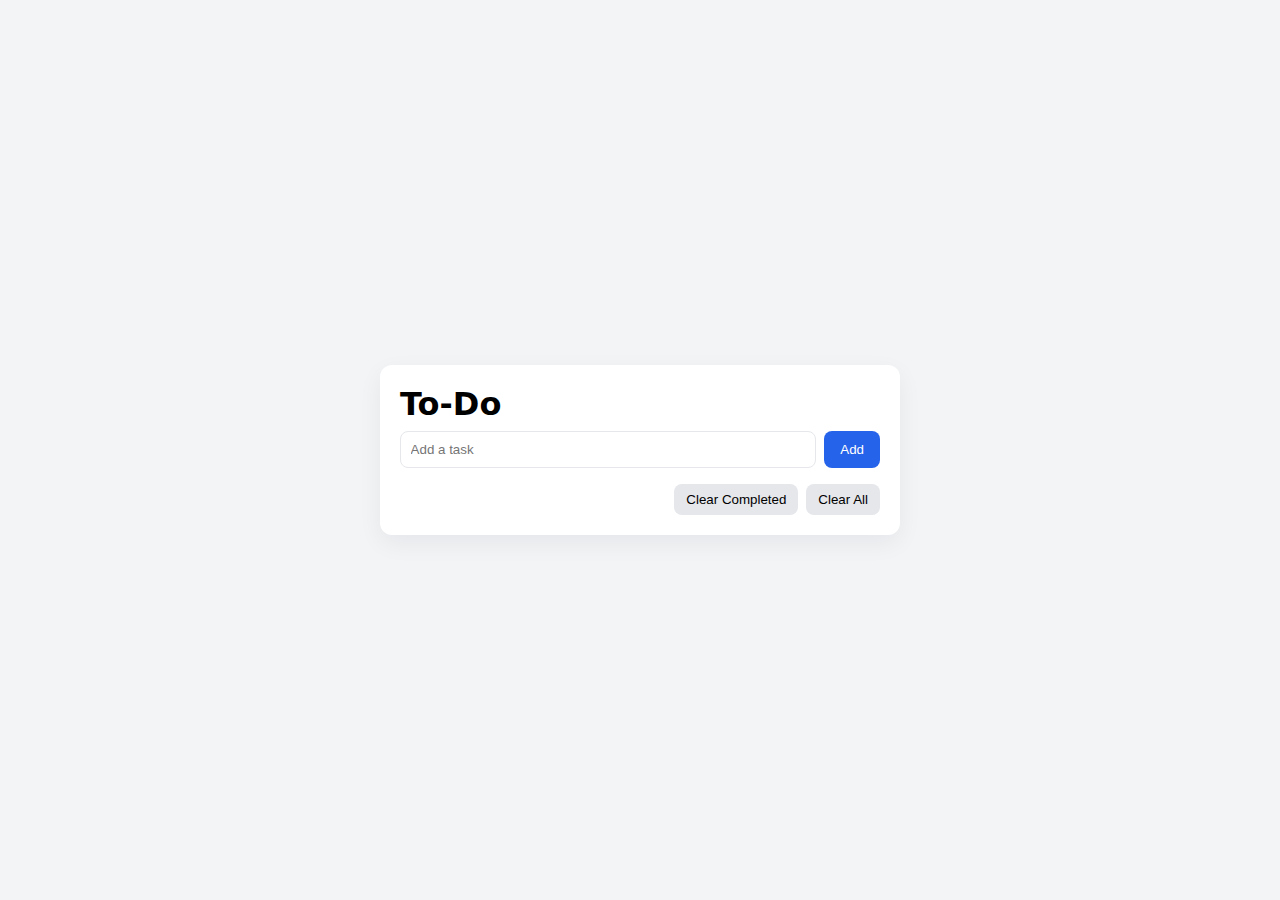
<file: todo/todo.html>
<!DOCTYPE html>
<html lang="en">
<head>
  <meta charset="utf-8">
  <meta name="viewport" content="width=device-width, initial-scale=1">
  <title>To-Do App</title>
  <link rel="stylesheet" href="todo.css">
</head>
<body>
  <div class="wrap">
    <header>
      <h1>To-Do</h1>
    </header>
    <section class="input-area">
      <input id="task-input" placeholder="Add a task">
      <button id="add-btn">Add</button>
    </section>
    <ul id="tasks"></ul>
    <section class="controls">
      <button id="clear-completed">Clear Completed</button>
      <button id="clear-all">Clear All</button>
    </section>
  </div>
  <script src="todo.js"></script>
</body>
</html>
</file>
<file: todo/todo.css>
*{box-sizing:border-box}
body{margin:0;font-family:Inter,system-ui,Segoe UI,Roboto,Helvetica,Arial,sans-serif;background:#f3f4f6;display:flex;align-items:center;justify-content:center;height:100vh}
.wrap{width:100%;max-width:520px;background:#fff;padding:1.25rem;border-radius:12px;box-shadow:0 8px 24px rgba(15,23,42,.06)}
header h1{margin:0 0 .5rem}
.input-area{display:flex;gap:.5rem}
.input-area input{flex:1;padding:.6rem;border:1px solid #e5e7eb;border-radius:8px}
.input-area button{padding:.6rem 1rem;border-radius:8px;border:0;background:#2563eb;color:#fff}
#tasks{list-style:none;padding:0;margin:1rem 0}
.task{display:flex;align-items:center;justify-content:space-between;padding:.6rem;border:1px solid #eef2ff;border-radius:8px;margin-bottom:.5rem}
.task .left{display:flex;align-items:center;gap:.6rem}
.task input[type=checkbox]{width:18px;height:18px}
.task .text{max-width:320px;word-break:break-word}
.controls{display:flex;gap:.5rem;justify-content:flex-end}
.controls button{padding:.5rem .75rem;border-radius:8px;border:0;background:#e5e7eb}
@media(max-width:480px){.wrap{padding:.9rem}}
</file>
